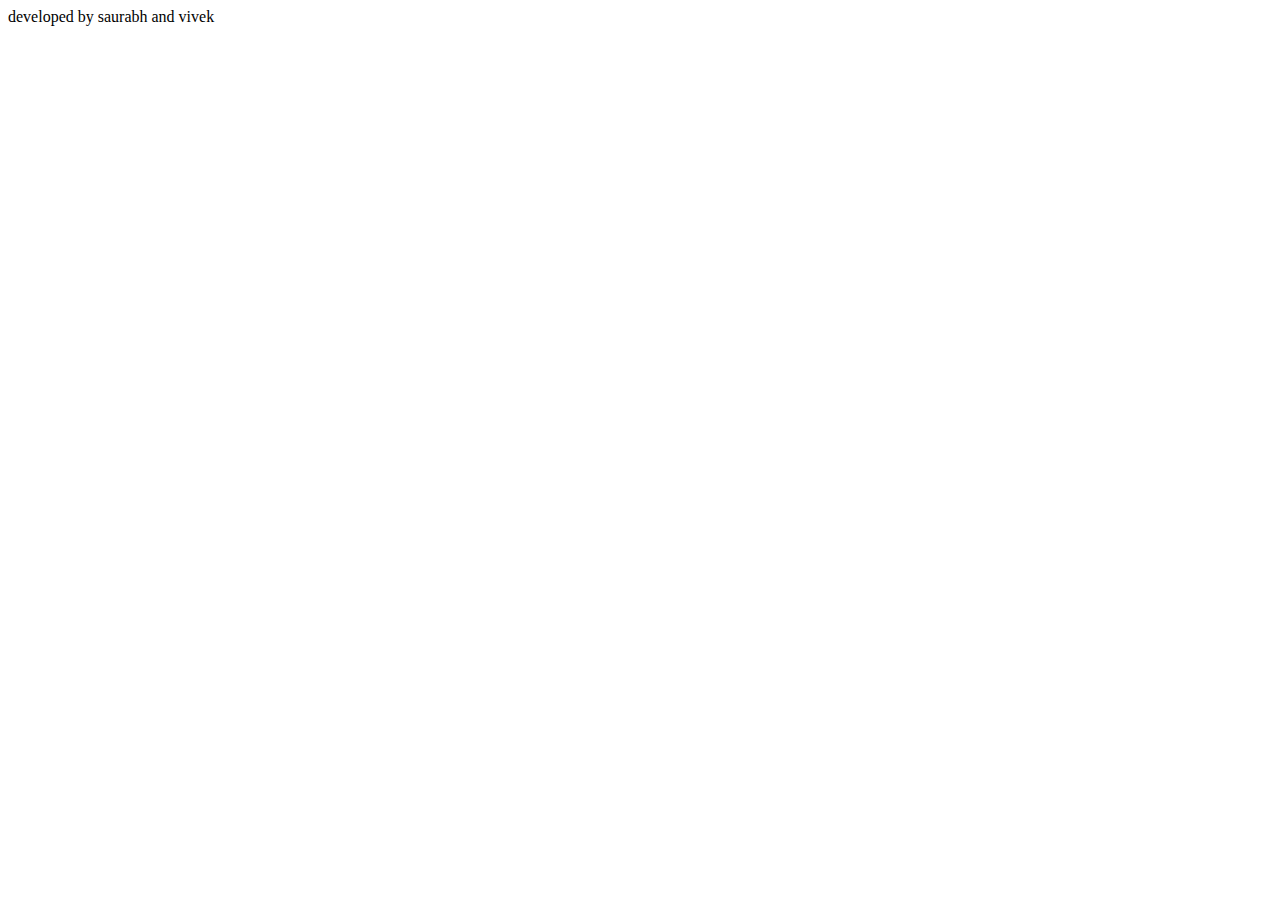
<file: project1/tlhsnaproject/about_us.html>
<!DOCTYPE html>
<html lang="en">
<head>
    <meta charset="UTF-8">
    <meta name="viewport" content="width=device-width, initial-scale=1.0">
    <title>Document</title>
</head>
<body>
    developed by saurabh and vivek
    
</body>
</html>
</file>
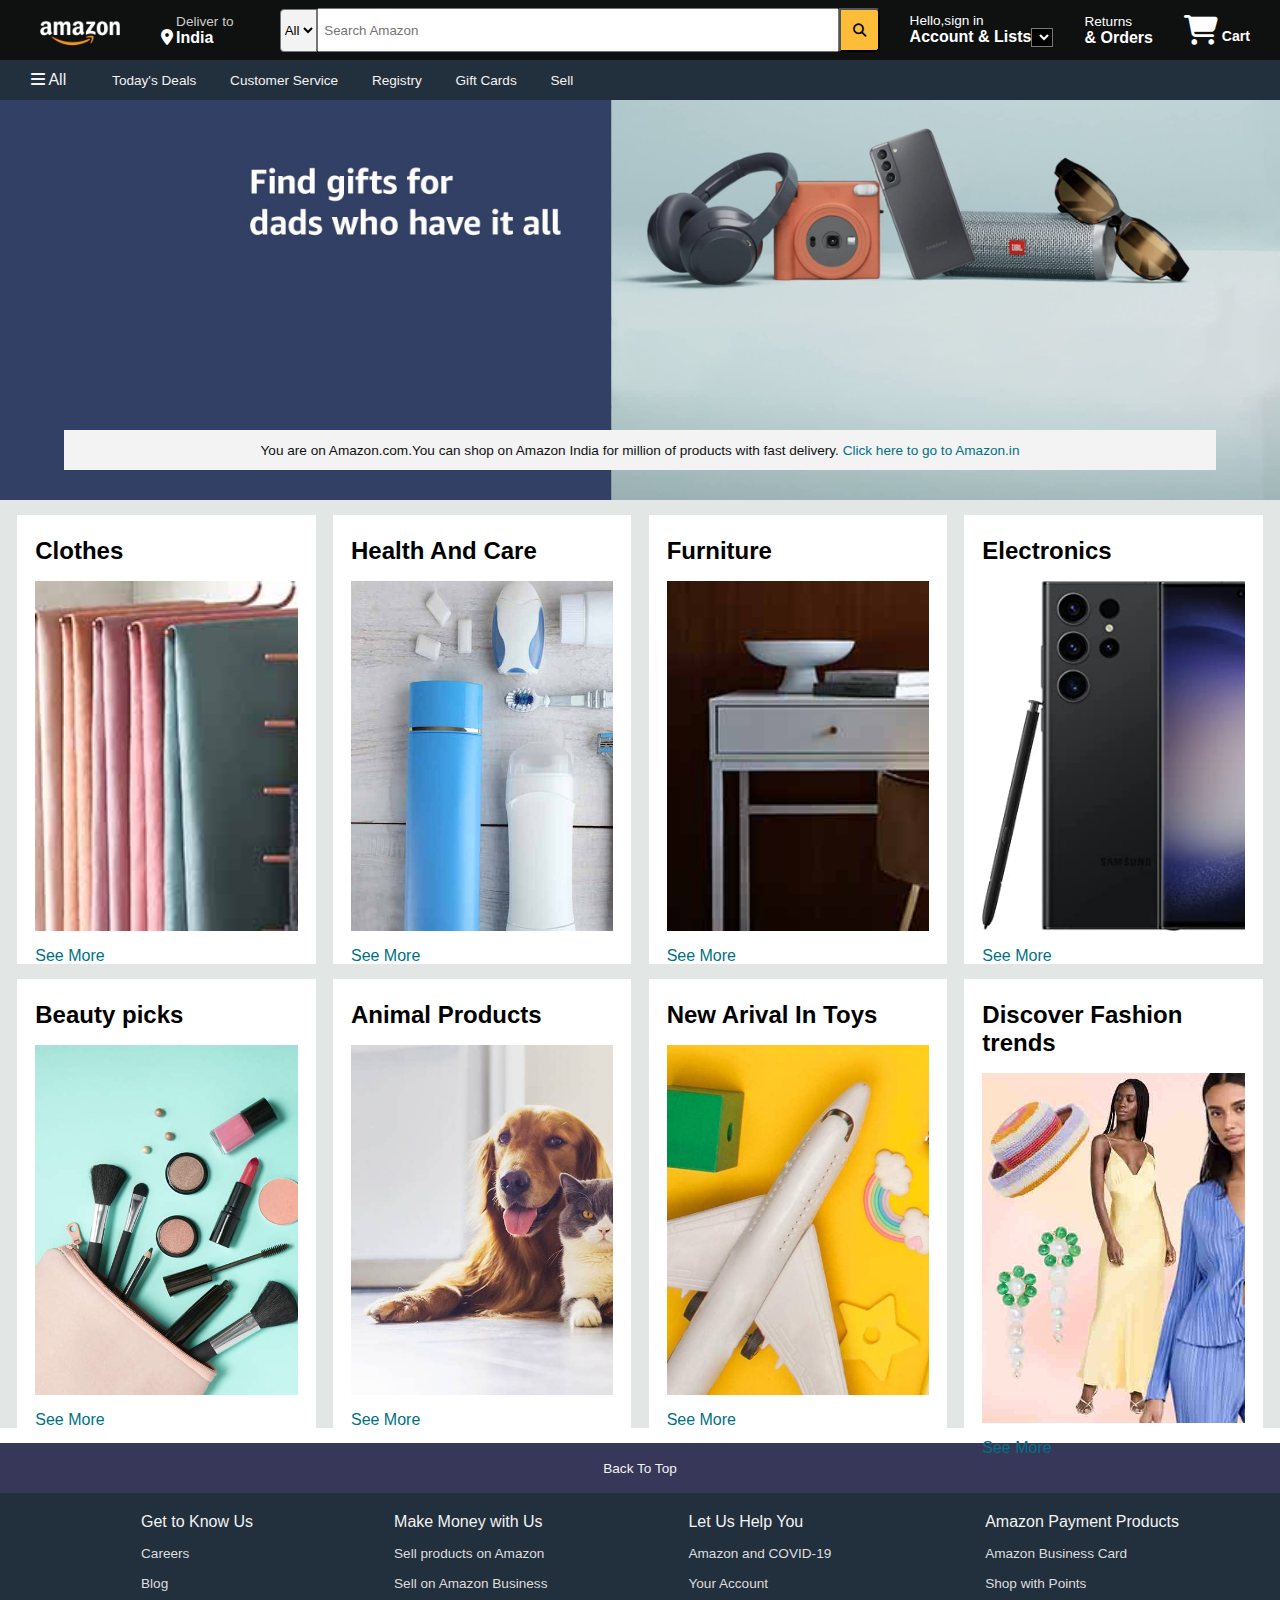
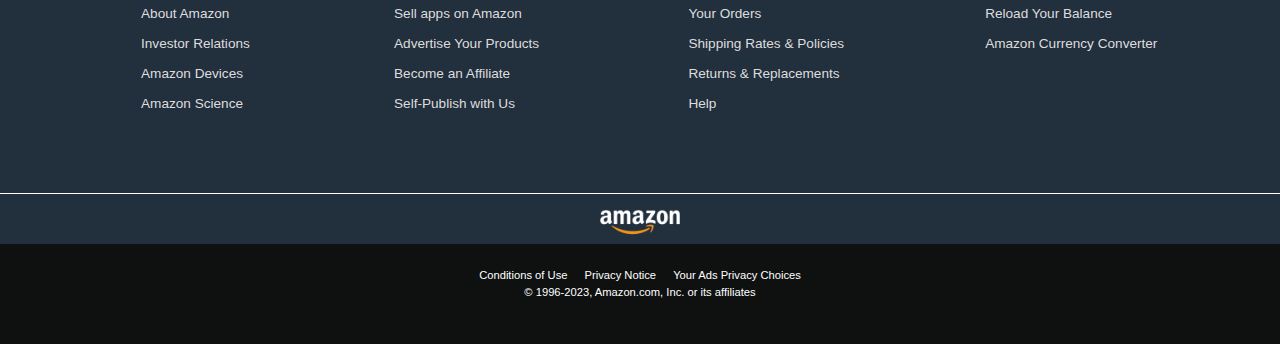
<file: project1/tlhsnaproject/AMAZONPROJECT.HTML>
<!DOCTYPE html>
<html lang="en">
<head>
    <meta charset="UTF-8">
    <meta name="viewport" content="width=device-width, initial-scale=1.0">
   
    <title>Amazon.com.Spend less.Smile more</title>
    <link rel="icon" href="amazonlogo.webp" type="image/icon type">
    <link rel="stylesheet" href="https://cdnjs.cloudflare.com/ajax/libs/font-awesome/6.4.2/css/all.min.css ">
    <link rel="stylesheet" href="AMAZONSTYLE.CSS">
</head>
<body>
<header>
  <div class = "navbar">
    <div class="nav-logo border">
      <div class="logo">
  
      </div>
    </div>
    <!-- navbox 2 -->
    <div class="nav-delivery border">
      <p class = "add-first">
          Deliver to 
      </p>
      <div class="delivery">
  
          <i class="fa-solid fa-location-dot"></i>
          <p class = "add-sec">
              India
          </p>
      </div>
    </div>
    <!-- nav search box3 -->
    <div class="nav-search">
      <select class = "nav-option">
          <option value="">All</option>
      </select>
      <input class = "nav-searchbox "type="text" placeholder=" Search Amazon">
      <button>
          <i class="fa-solid fa-magnifying-glass"></i>
      </button>
    </div>
          <!-- navbox 4 sign in-->
          <div class="nav-signin border">
            <p class = "add-third">
                Hello,sign in
            </p>
            <div class="delivery">
                <p class = "add-fourth">
                    Account & Lists
                </p>
                <select class = "signin-option">
                  <option value=""></option>
                </select>
            </div>
          </div>
    <!-- navbox 5 return&order-->
    <div class="nav-returnorder border">
      <p class = "add-third">
          Returns
      </p>
      <div class="delivery">
          <p class = "add-fourth">
               & Orders
          </p>
      </div>
    </div>
     <div class="cart border">
        <i class="fa-solid fa-cart-shopping"></i>
        Cart
      </div>
  </div>     
<div class = "panel">
  <div class = panel-all>
    <i class="fa-solid fa-bars fa-beat"></i>
    All
  </div>
  <div class = "panel-option">
    <p>Today's Deals</p>
    <p> Customer Service</p>
    <p> Registry</p>
    <p>Gift Cards</p>
    <p>Sell</p>
  </div>
</div>
</header>

<div class="hero-section">
  <div class="hero-msg">
    <p>You are on Amazon.com.You can shop on Amazon India for million of products with fast delivery.
      <a href="#">Click here to go to Amazon.in</a>
    </p>
  </div>
</div>
<div class="content">
  <div class="box"> 
    <div class="box1-content">
      <h2>Clothes</h2>
      <div class="box1image"  style = "background-image: url('box1_image.jpg');"></div>
      <p>
        See More
      </p>
    </div>
  </div>
  <div class="box">    <div class="box1-content">
      <h2>Health And Care</h2>
      <div class="box1image"  style = "background-image: url('box2_image.jpg');"></div>
      <p>
        See More
      </p> 
    </div></div>
  <div class="box">    <div class="box1-content">
      <h2>Furniture</h2>
      <div class="box1image"  style = "background-image: url('box3_image.jpg');"></div>
      <p>
        See More
      </p>
    </div></div>
  <div class="box">    <div class="box1-content">
      <h2>Electronics</h2>
      <div class="box1image"  style = "background-image: url('box4_image.jpg');"></div>
      <p>
        See More
      </p>
    </div></div>
    <div class="box">  
      <div class="box1-content">
        <h2>Beauty picks </h2>
        <div class="box1image"  style = "background-image: url('box5_image.jpg');"></div>
        <p>
          See More
        </p>
      </div>
    </div>
    <div class="box">    <div class="box1-content">
        <h2>Animal Products</h2>
        <div class="box1image"  style = "background-image: url('box6_image.jpg');"></div>
        <p>
          See More
        </p>
      </div></div>
    <div class="box">    <div class="box1-content">
        <h2>New Arival In Toys </h2>
        <div class="box1image"  style = "background-image: url('box7_image.jpg');"></div>
        <p>
          See More
        </p>
      </div></div>
    <div class="box">    <div class="box1-content">
        <h2> Discover Fashion trends</h2>
        <div class="box1image"  style = "background-image: url('box8_image.jpg');"></div>
        <p>
          See More
        </p>
      </div></div>
</div>
<footer>
  <div class="footer-panel1">
    Back To Top
  </div>
  <div class="footer-panel2">
    <ul>
      <P> Get to Know Us</P>
      <a href="#">Careers</a>
      <a href ="#">Blog</a>
      <a href = "#">About Amazon</a>
      <a href="#">Investor Relations</a>
      <a href="#">Amazon Devices</a>
      <a href="#">Amazon Science</a>
    </ul>
    <ul>
      <P>Make Money with Us</P>
      <a href="#">Sell products on Amazon</a>
      <a href ="#">Sell on Amazon Business</a>
      <a href = "#">Sell apps on Amazon</a>
      <a href="#">Advertise Your Products</a>
      <a href="#">Become an Affiliate</a>
      <a href="#">Self-Publish with Us</a>
    </ul>
    <ul>
      <P>Let Us Help You</P>
      <a href="#">Amazon and COVID-19</a>
      <a href ="#">Your Account</a>
      <a href = "#">Your Orders</a>
      <a href="#">Shipping Rates & Policies</a>
      <a href="#">Returns & Replacements</a>
      <a href="#">Help</a>
    </ul>
    <ul>
      <P>Amazon Payment Products</P>
      <a href="#">Amazon Business Card</a>
      <a href ="#">Shop with Points</a>
      <a href = "#">Reload Your Balance</a>
      <a href="#">Amazon Currency Converter</a>
    </ul>
  </div>
  <div class="footer-panel3">
    <div class="logo"></div>
  </div>
  <div class="footer-panel4">
    <div class="pages">
      <a href="#">Conditions of Use </a>
      <a href="#">Privacy Notice </a>
      <a href="#">Your Ads Privacy Choices </a>
    </div>
    <div class="copyright">
     © 1996-2023, Amazon.com, Inc. or its affiliates
    </div>
  </div>
</footer>
</body>
</html>
</file>
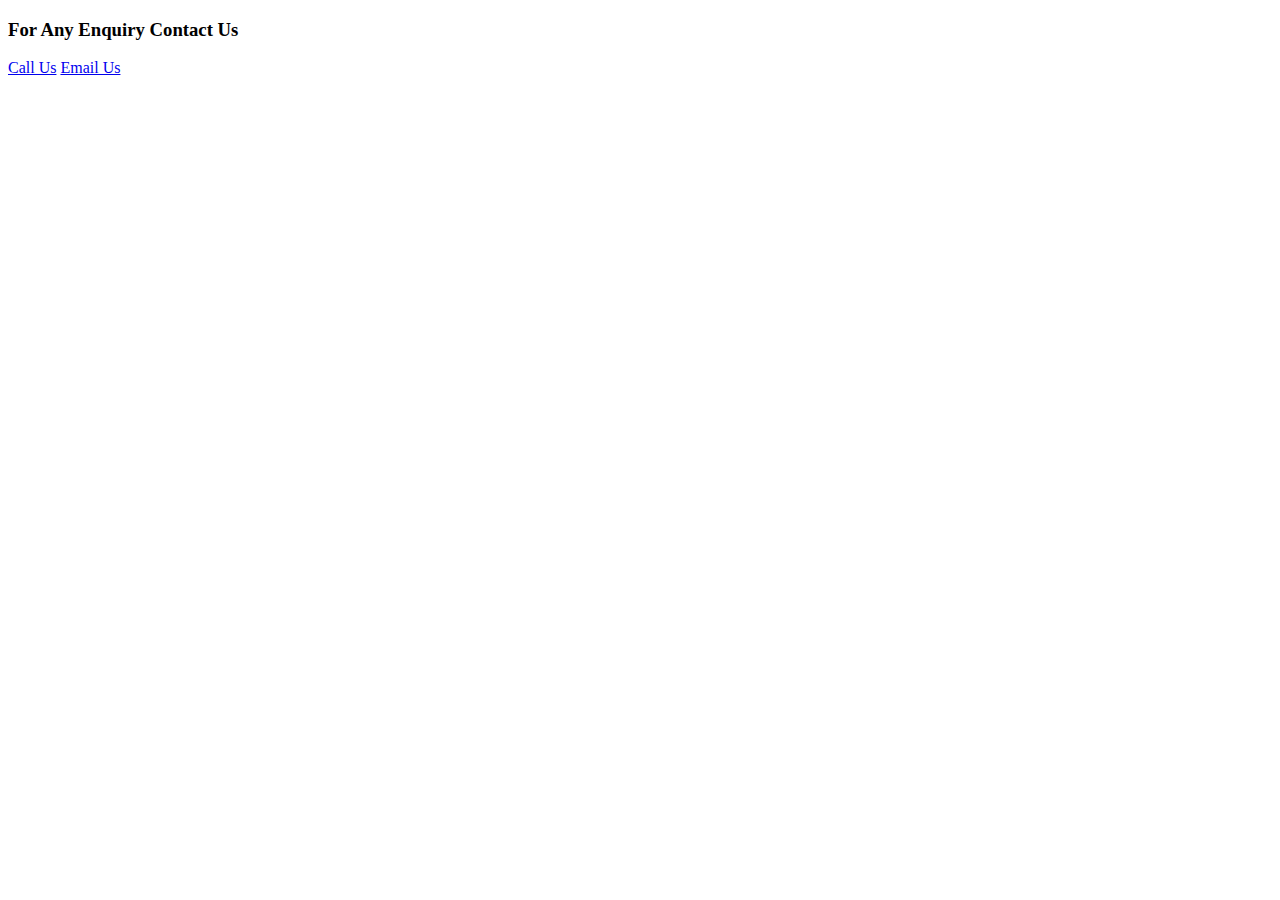
<file: project1/tlhsnaproject/contact_us.html>
<!DOCTYPE html>
<html lang="en">
<head>
    <meta charset="UTF-8">
    <meta name="viewport" content="width=device-width, initial-scale=1.0">
    <title>contact_us</title>
</head>
<body>
    <h3>For Any Enquiry Contact Us</h3>
    <a href="tel: 91+ 8533019652" id = "contact_us" name = "contact_us">Call Us</a>
    <a href = "mailto: saurabhbisht076@gmail.com" > Email Us</a>
</body>
</html>
</file>
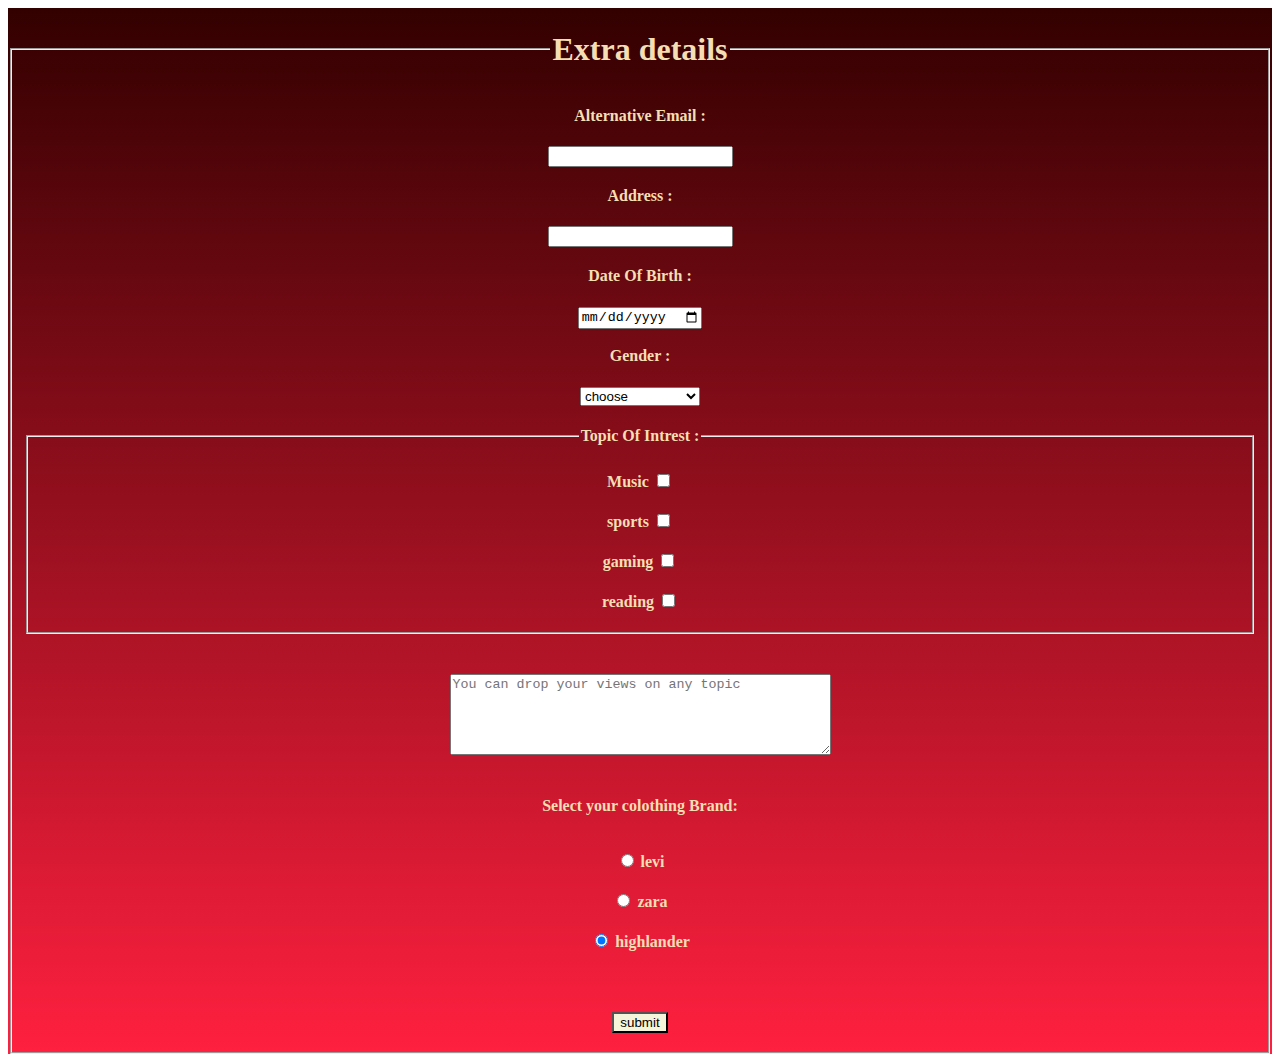
<file: project1/tlhsnaproject/extra_details.html>
<!DOCTYPE html>
<html lang="en">
<head>
    <meta charset="UTF-8">
    <meta name="viewport" content="width=device-width, initial-scale=1.0">
    <title>extra_details</title>
    <link rel="stylesheet" href="loginstyle.css">
</head>
<body>
    <div id = "colour">
        <fieldset>
            <legend><h1 id = "fonnt">Extra details</h1></legend>
            <form>
                <label for="alteremail">Alternative Email :</label>
                <br>
                 <input type="text" name = "alteremail" id = "altername">
                 <br>
                 <label for="address">Address :</label>
                 <br>
                  <input type="text" name = "address" id = "address">
                  <br>
                  <label for="dob">Date Of Birth :</label>
                  <br>
                   <input type="date" name = "dob" id = "dob">
                   <br>
                   <label for="gender">Gender :</label>
                   <br>
                   <select name = "gender" id = "gender">
                    <option value="male">choose </option>
                    <option value="male">Male </option>
                    <option value="male">Female </option>
                    <option value="male"> Transgender </option>
                    <option value="male">Prefer not to say </option>
                   </select>
                   <br>
                  
                   <fieldset> 
                    <legend> <label for="topic">Topic Of Intrest :</label></legend>
                    <label for="topic">Music</label>
                    <input type="checkbox" name = "topic"  id = "topic">
                    <br>
                    <label for="topic">sports</label>
                    <input type="checkbox" name = "topic"  id = "topic">
                    <br>
                    <label for="topic">gaming</label>
                    <input type="checkbox" name = "topic"  id = "topic">
                    <br>
                    <label for="topic">reading</label>
                    <input type="checkbox" name = "topic"  id = "topic">
                    </fieldset>
                    <br>
                    <textarea name="texarea" id="textarea" cols="45" rows="5" placeholder ="You can drop your views on any topic"></textarea>
                    <p>Select your colothing Brand:</p>
 
                    <div>
                        <input type="radio"
                               id="Netflix"
                               name="brand"
                               value="Netflix">
                        <label for="Netflix">levi</label>
                    </div>
                 
                    <div>
                        <input type="radio"
                               id="Audi"
                               name="brand"
                               value="Audi">
                        <label for="Audi">zara</label>
                    </div>
                 
                    <div>
                        <input type="radio"
                               id="Microsoft"
                               name="brand"
                               value="Microsoft" checked>
                        <label for="Microsoft">highlander</label>
                    </div>
                    <br>
                    <button>submit</button>
            </form>
        </fieldset>
    </div>

</body>
</html>
</file>
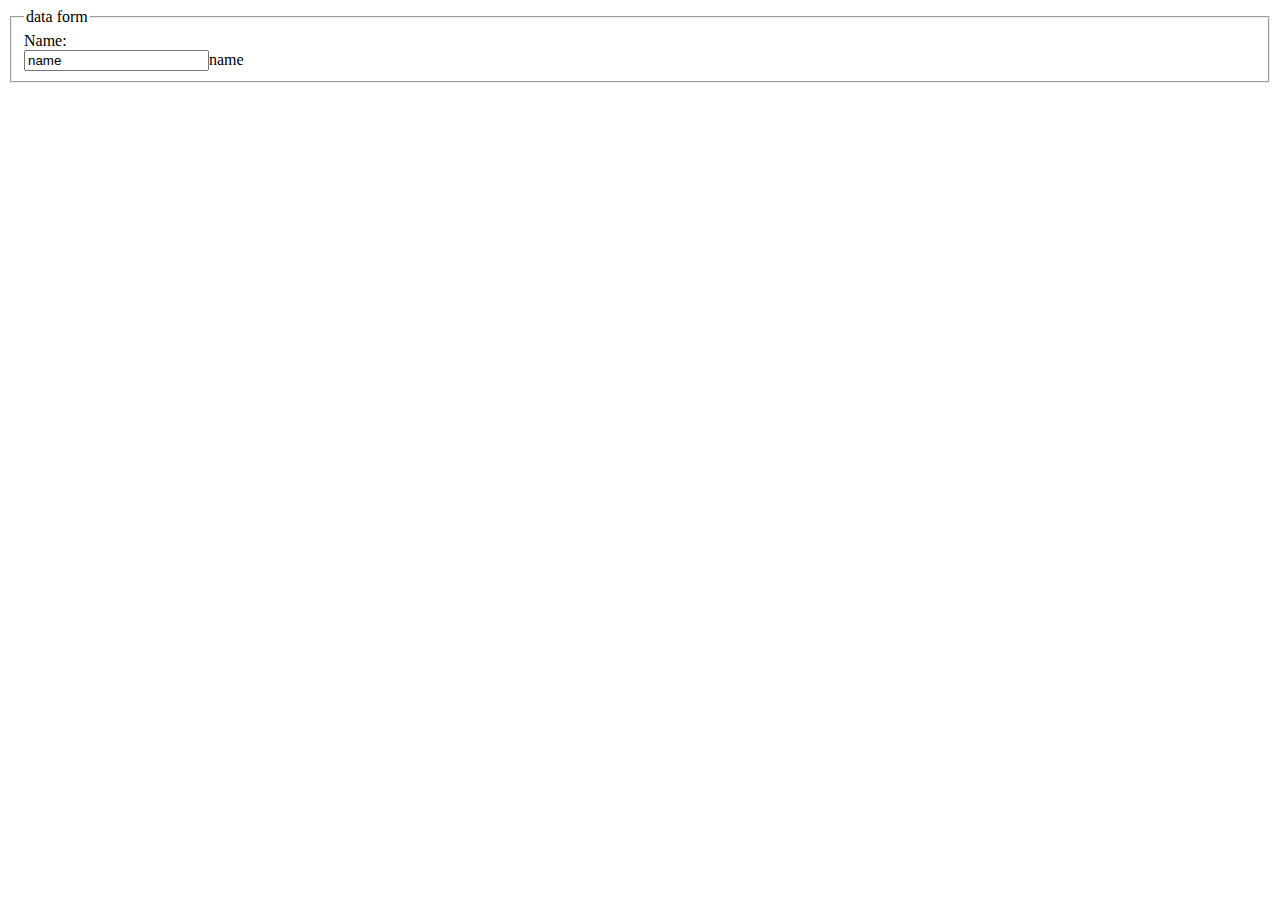
<file: project1/tlhsnaproject/loginform.html>
<!DOCTYPE html>
<html lang = "en">
    <head>
        <title>
            form validation
        </title>
        <link rel = "stylesheet" href = "" >
    </head>
    <body>
        <fieldset>
            <legend>
            data form
            </legend>
            <form >
                <label for="name">Name:</label>
                <br>
                <input id = "name" value = "name">name</input>
            </form>
        </fieldset>
    </body>
</html>
</file>
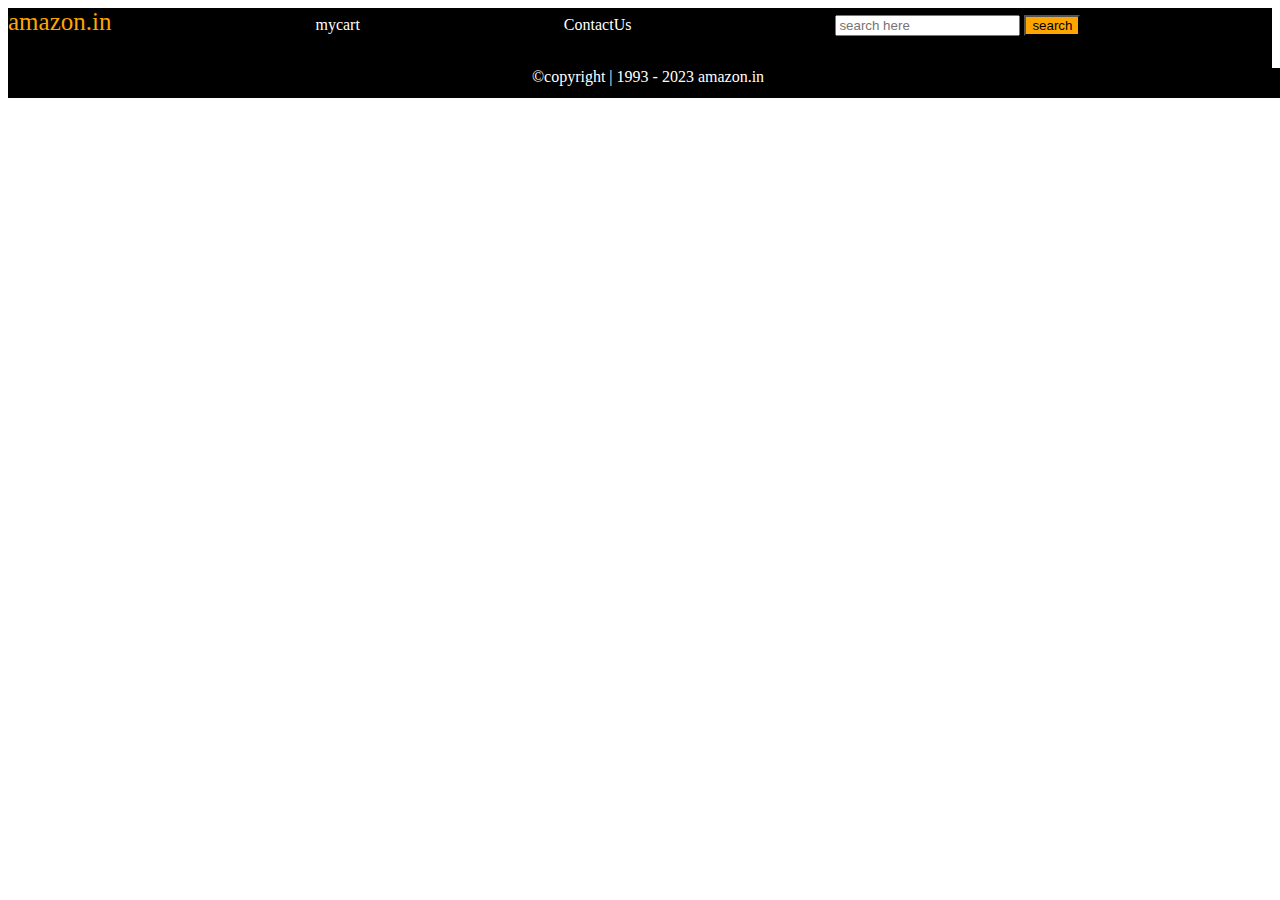
<file: project1/tlhsnaproject/praticeset.html>
<!DOCTYPE html>
<html lang="en">
<head>
    <meta charset="UTF-8">
    <meta name="viewport" content="width=device-width, initial-scale=1.0">
    <link rel="stylesheet" href="https://cdnjs.cloudflare.com/ajax/libs/font-awesome/6.4.2/css/all.min.css ">
    <link rel="stylesheet" href="talhsnastyle.css">
    <title>Document</title>
</head>
<body id="navbar">
<header>
    <div id = "aa">
        <a href="loginform.html" id = "set">amazon.in</a> 
        <a href = "about_us.html" >mycart </a> 
        <a href = "contact_us.html"  >ContactUs</a>
    <input type="text" id  ="search" placeholder="search here">
    <button>search</button>
</div>
</header>

<footer>&#169;copyright | 1993 - 2023 amazon.in </footer>
</body>
</html>
</file>
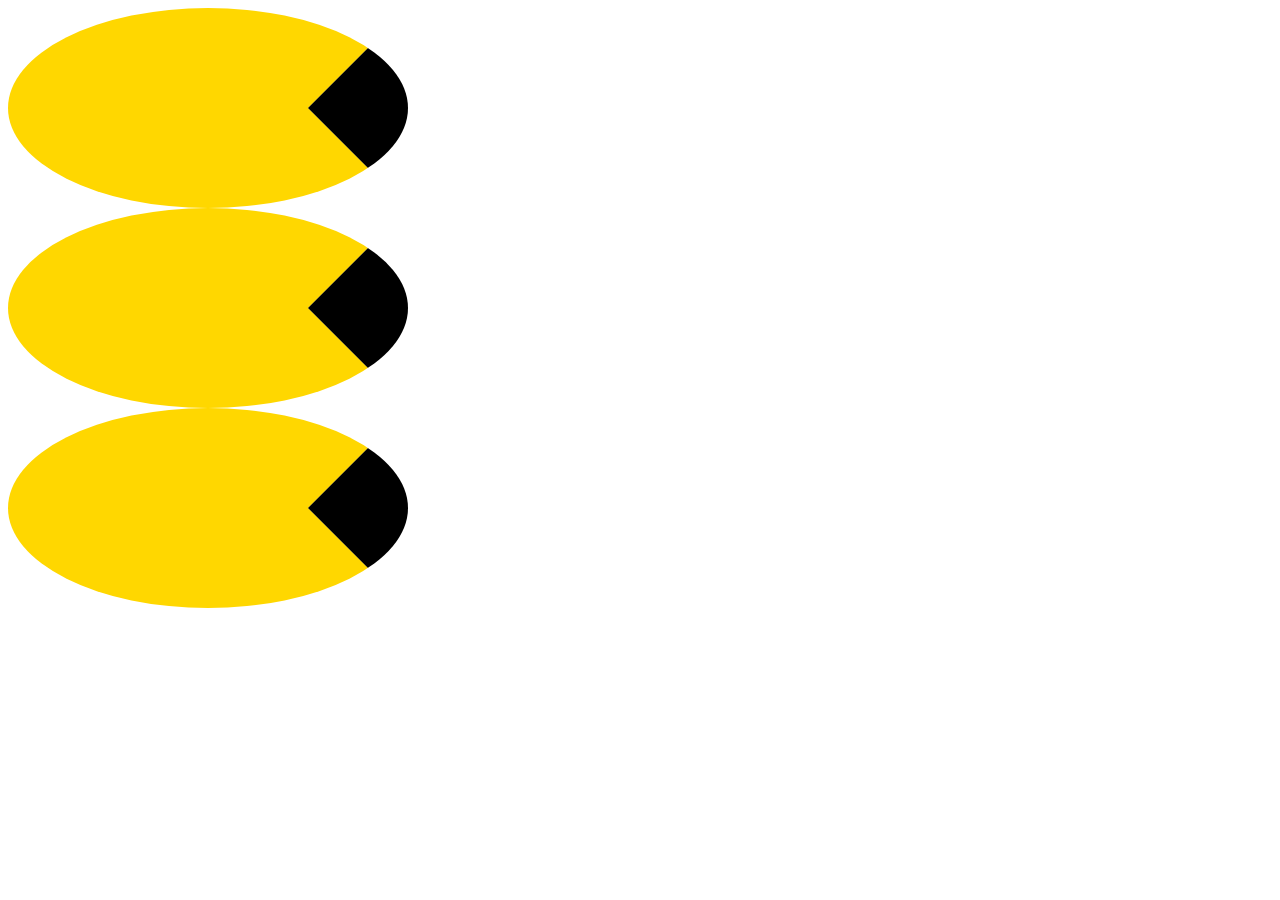
<file: project1/tlhsnaproject/praticeset2.html>
<!DOCTYPE html>
<html lang="en">
<head>
    <meta charset="UTF-8">
    <meta name="viewport" content="width=device-width, initial-scale=1.0">
    <title>Document</title>
    <link rel="stylesheet" href="praticeset2css.css">
</head>
<body>
    <div class = "div1">
    </div>
    <div class = "div1">
    </div>
    <div class = "div1">
    </div>
</body>
</html>
</file>
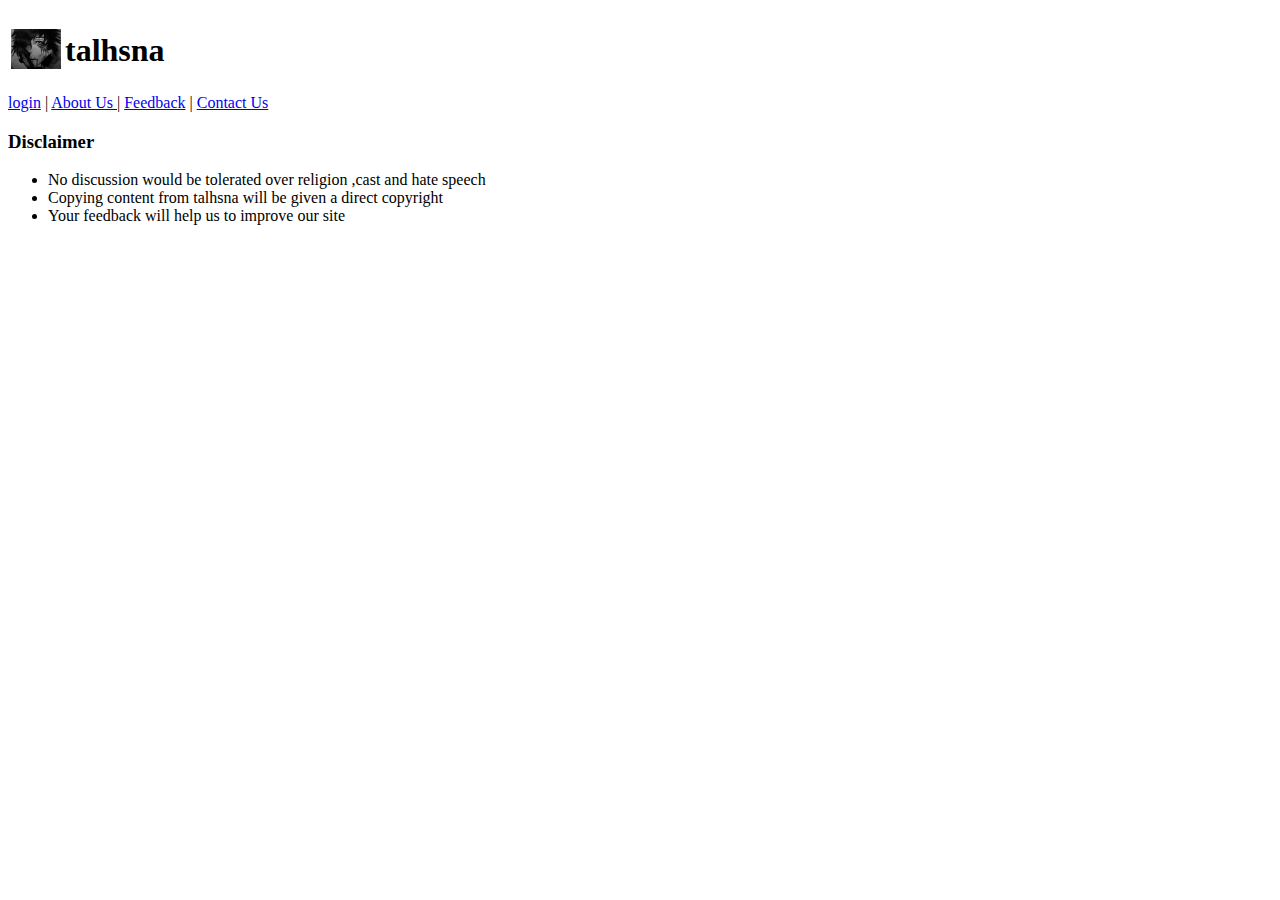
<file: project1/tlhsnaproject/talhsna.html>
<!DOCTYPE html>
<html lang="en">
<head>
    <meta charset="UTF-8">
    <meta name="viewport" content="width=device-width, initial-scale=1.0">
    <title>talhsna-homepage</title>
 
</head>
<body>
<header>
    <table>
        <tr>
           <td id = "border"> <img src = "logo.jpg" alt = "not found" width = 50px></td>
           <td><h1> talhsna  </h1></td>
        </tr>
    </table>
</header>
<nav>
    <a href="loginform.html">login</a> | 
    <a href = "about_us.html">About Us </a> |
    <a href="extra_details.html">Feedback</a> |
    <a href = "contact_us.html">Contact Us</a>
</nav>
<footer > 
<h3>Disclaimer</h3>
<ul>
      <li>No discussion would be tolerated over religion ,cast and hate speech</li>
        <li>Copying content from talhsna will be given a direct copyright</li>
        <li>Your feedback will help us to improve our site</li>
</ul>
</footer> 
<!-- <iframe src = "https://www.youtube.com/embed/=tfVNGbVsBX4" width="500px" height = "500px">video</iframe> 
<iframe src = "zorovsking.mp4" width="350px" height = "200px" controls>video</iframe> -->
</body>

</html>
</file>
<file: project1/tlhsnaproject/AMAZONSTYLE.CSS>
*{
    margin:0;
  
    font-family:Arial;
    border:border-box;
}
.navbar{
    color:white;
    background-color:#0f1111;
    height:60px;
    display:flex;
    align-items: center;
    justify-content: space-evenly;
}
.nav-logo{
    height:50px;
    width:100px;
}
.logo{
    height:50px;
    width:100px;
    background-size:cover;
    background-image:url("amazon_logo.png");

}
.border{
    border:1.5px solid transparent;
}
.border:hover{
    border:1.5px solid white;
    border-radius:5px;
}
/* box2 */

.delivery{
    display:flex;
    /* height:30px; */
}
.add-first{
    font-size: 0.85rem;
    margin-left:15px;
    color: #cccccc;
}
.add-sec{
    font-size:1rem;
    margin-left:3px;
    align-items: center;
    font-weight: 700;
}
/* box3 */
.nav-search{
margin-left:1rem;
height:42px;
width:600px;
display:flex;
align-items:center;
}
.nav-search:hover{
    border:2px solid orange;
    border-radius:3px;
}
.nav-option{
    height:43px;
    background-color:#f3f3f3;
    text-align: center;
    border-top-left-radius: 4px;
    border-bottom-left-radius: 4px;
    
}
.nav-searchbox{
    width:600px;
    height:37.5px;
}

button{
   background-color:#febd38;
   height:44.5px;
   width:45px;
   border-top-right-radius: 4px;
   border-bottom-right-radius: 4px;
}
/* box3 */
.add-third{
    font-size: 0.85rem;
    color: #ffffff;
}
.signin-option{
    background-color: black;
    color:#ffffff;
}
.add-fourth{
    font-size:1rem;
    align-items: center;
    font-weight: 700;
}
/* box4 */
.cart i{
    font-size:30px;
}
.cart{
    /* display:flex; */
    font-size: 14px;
    font-weight: 700;
}
/* panel */
.panel{
    color:#f3f3f3;
    background-color:#222f3d;
    height:40px;
    display: flex;
    align-items: center;
    justify-content: space-evenly;
  
}
.panel-option p{
    display:inline;
    margin:15px;

}
.panel-option{
    width:90%;
    font-size: 0.85rem;
}
/* herosection */
.hero-section{
    background-image: url("hero_image.jpg");
    background-size: cover;
    height:400px;
    display: flex;
    justify-content: center;
    align-items: flex-end;
}
.hero-msg{
    background-color: #f3f3f3;
    color:#0f1111;
    display: flex;
    height: 40px;
    align-items: center;
    justify-content: center;
    font-size: 0.85rem;
    width:90%;
    margin-bottom: 30px;
}
.hero-msg a{
    text-decoration: none;
    color: #007185;
    font-size: 0.85rem;
}
/* content */
.content{
    display:flex;
    flex-wrap: wrap;
    justify-content: space-evenly;
    background-color: #e2e7e6;
}
.box{

    border:2px solid transparent;
    height:410px;
    width:23%;
    background-color: white;
    padding: 20px 0px 15px;
    margin-top: 15px ;
}
.box1image{
    background-size: cover;
    height:350px;
    background-repeat: no-repeat;
    margin-top:1rem ;
    margin-bottom: 1rem ;
}
.box1-content{
    margin-left: 1rem;
    margin-right:1rem;
}
.box1-content p{
    color:#007185;  
}
/* footer */
footer{
    margin-top: 15px;
}
.footer-panel1{
    display:flex;
    justify-content: center;
    align-items: center;
    background-color: #37375a;
    color:#f3f3f3;
    height: 50px;
    font-size: 0.85rem;
}
.footer-panel2{
    display:flex;
    background-color: #222f3d;
    height:300px;
    color: #f3f3f3;
    justify-content: space-evenly;
   
}
ul{
    margin-top: 20px;
}
ul a{
    display: block;
    color: #dddddd;
    text-decoration: none;
    font-size: 0.85rem;
    margin-top: 15px;
}
.footer-panel3{
    background-color: #222f3d;
    height:50px;
    border-top: 0.5px solid white;
    display: flex;
    justify-content: center;
    align-items: center;
}
.footer-panel4{
    background-color: #0f1111;
    color:white;
    height:100px;
    text-align: center;
    font-size:0.7rem;
}
.pages a{
    text-decoration: none;
    color:white;
    margin: 7px;
}
.pages{
    
    padding-top:25px;
}
.copyright{
    padding-top:5px;

}
</file>
<file: project1/tlhsnaproject/loginstyle.css>
button{
    background-color: beige;
    color: black;
}
#colour{
    text-align: center;
    color:wheat;
    /* background-color:rgb(220, 206, 234); */
    font-weight:900;
    /* font-size:bold; */
    font-family:cursive;
    line-height:40px;
    background-image:-webkit-linear-gradient(#300,#ff203f);
}
#font{
    font-size: large;
    
}
</file>
<file: project1/tlhsnaproject/talhsnastyle.css>
.navbar{
    margin:0;
    padding:0;
}
#aa{
    background-color: black;
    height:60px;
}
a{
    color:white;
    text-decoration: none;
    margin-right:200px;
}
#set{
    /* font-weight:400; */
    font-size:25px;
    color:orange;
}
button{
   background-color:orange;
}

/* #div1{
    background-color: blueviolet;
    height:100px;
    width:100px;
    background-image: url("owner.jpg");
    background-size: cover;
    position:fixed;
    top:0;
    right:0;
} */
.container{
    display:flex;
    border:10px solid navajowhite;
    height:400px;
    /* flex-direction: row; */
    /* flex-wrap:wrap-reverse; */
    /* flex-wrap:wrap; */
    /* flex-wrap:nowrap; */
    /* width:100px; */
    /* flex-flow is the shorthand for flex-direction and flex-wrap properties. */
    /* flex-flow:row nowrap; */
    justify-content:center;
    /* align-items:center; */
    /* gap:10px 20px; */
    /* align-content: start; */
}
#div3{
   background-color:rgba(0,5,20,0.5);
    margin:10px;

    height:100px;
    width:100px;
    border:1px solid black;
}
#div4{
    background-color:rgba(0,55,200,0.5);
 margin:10px;
     height:200px;
     width:100px;
     border:1px solid black;
 }
 #div5{
    background-color:rgba(0,255,00,0.5);
     margin:10px;
 
     height:100px;
     width:70px;
     border:1px solid black;
 }
footer{
    background-color: black;
    color:white;
    text-align: center;
    height:30px;
    width:100vw;
    bottom:0;
}
</file>
<file: project1/tlhsnaproject/praticeset2css.css>
.div1{
    height:00px;
    width:200px;
    border:100px solid gold;
    border-right:100px solid black;
    /* background-color: brown; */
    border-radius: 50%;
    display:flex;
    animation: animationspin 1s linear 0s infinite normal;

}
@keyframes animationspin{
    from{
        transform: rotate(0deg);
    }
    to{
        transform:rotate(360deg);
    }
}
</file>
